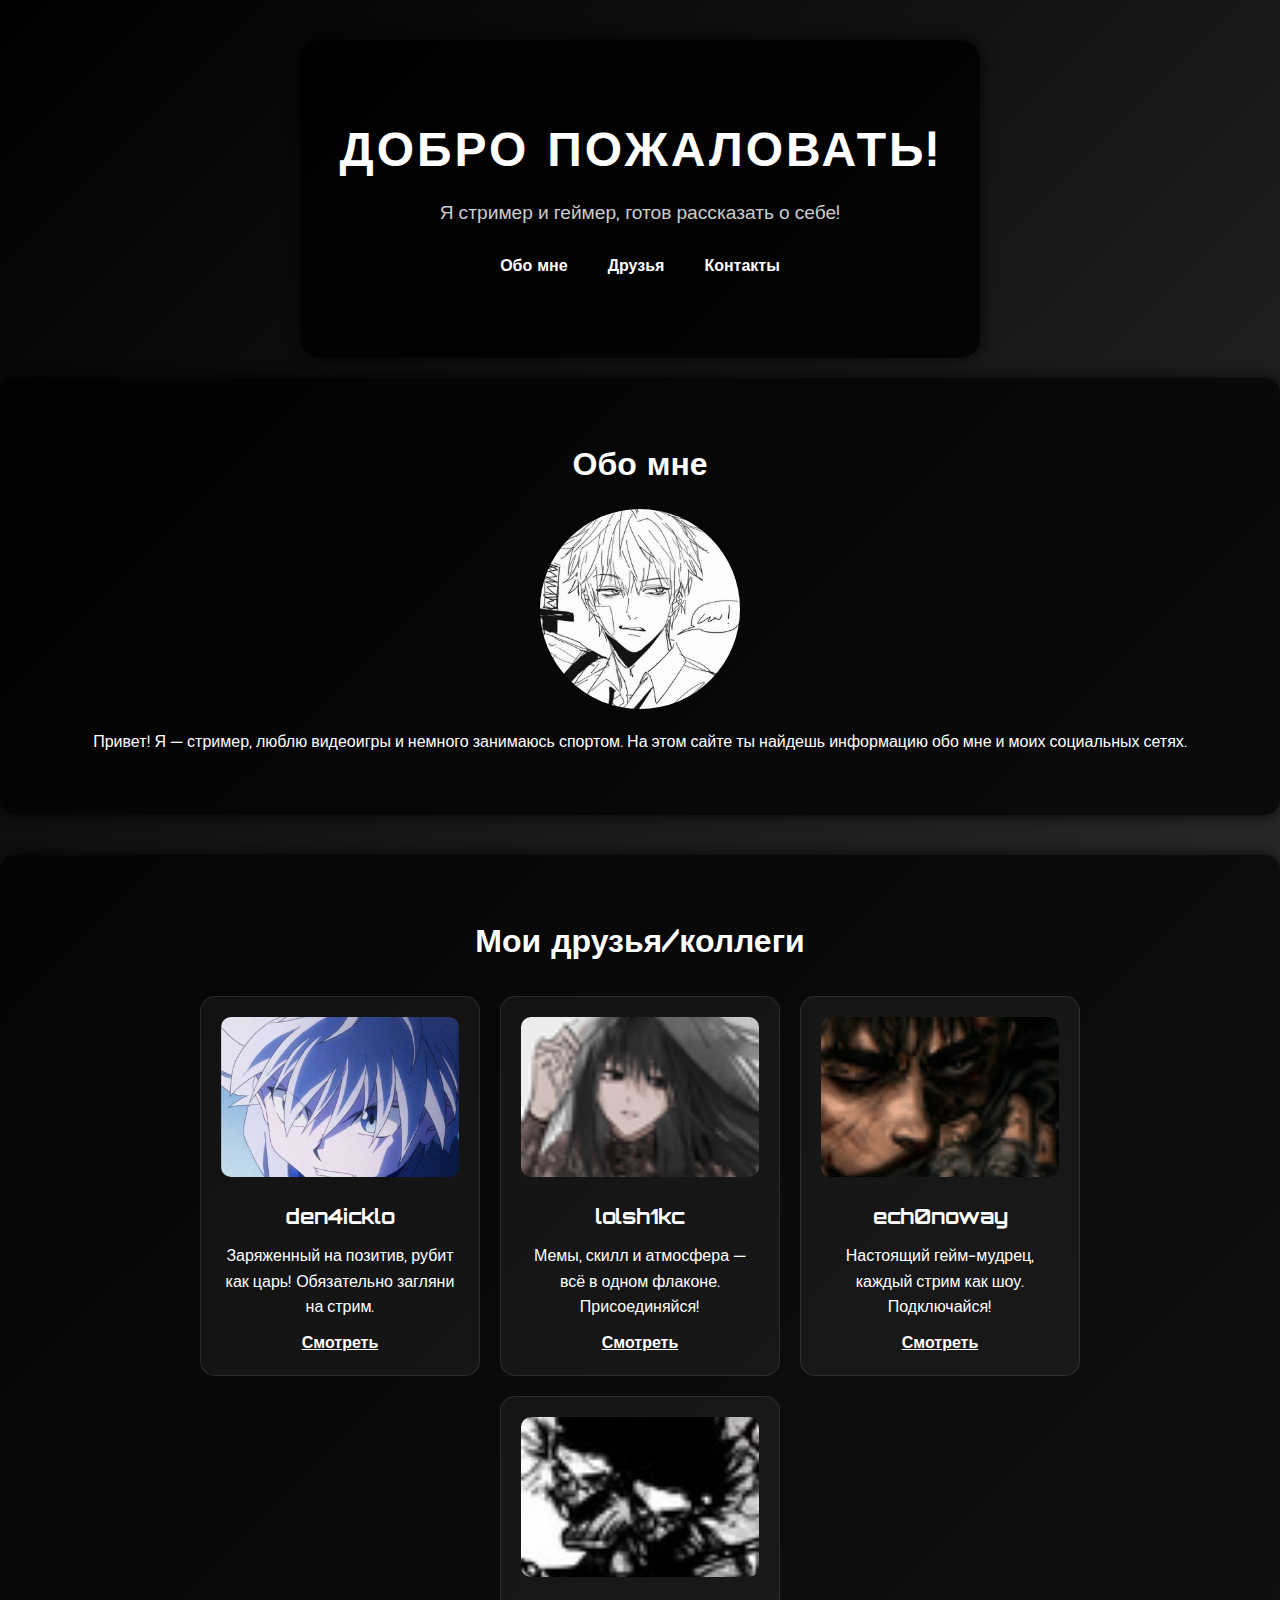
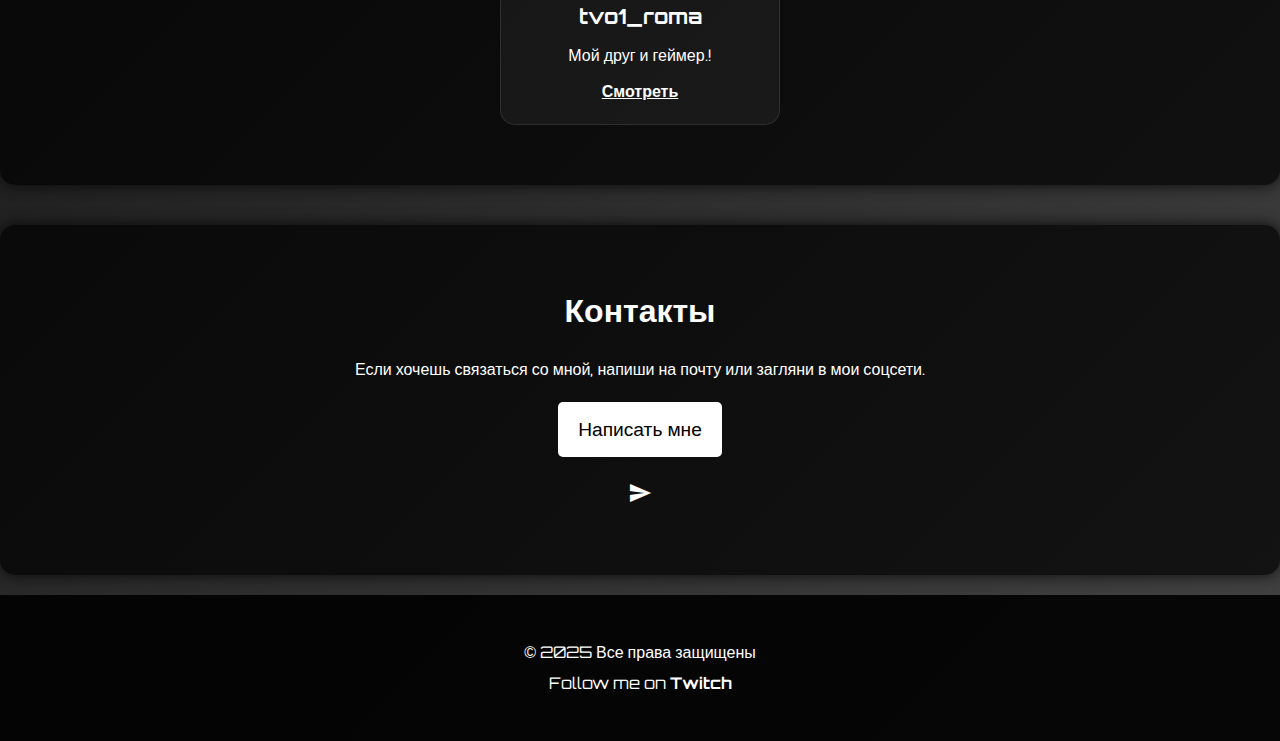
<file: index.html>
<!DOCTYPE html>
<html lang="ru">
<head>
  <meta charset="UTF-8" />
  <meta name="viewport" content="width=device-width, initial-scale=1.0"/>
  <title>biobody</title>
  <link href="https://fonts.googleapis.com/icon?family=Material+Icons" rel="stylesheet">
  <link href="https://fonts.googleapis.com/css2?family=Orbitron:wght@400;700&display=swap" rel="stylesheet">
  <style>
    * {
      margin: 0;
      padding: 0;
      box-sizing: border-box;
    }

    body {
      font-family: 'Orbitron', sans-serif;
      background: linear-gradient(135deg, #000, #434343);
      color: white;
      display: flex;
      flex-direction: column;
      align-items: center;
      text-align: center;
      min-height: 100vh;
      line-height: 1.6;
    }

    /* остальной CSS идёт дальше без изменений... */


    .container {
      width: 100%;
      max-width: 1200px;
      padding: 20px;
      margin: 0 auto;
    }

    header {
      background: rgba(0, 0, 0, 0.8);
      padding: 50px 20px;
      border-radius: 20px;
      margin-top: 40px;
      box-shadow: 0 0 15px rgba(0,0,0,0.7);
      position: relative;
    }

    h1 {
      font-size: 3rem;
      margin-bottom: 10px;
      text-transform: uppercase;
      letter-spacing: 3px;
    }

    .sub-heading {
      font-size: 1.2rem;
      color: #ccc;
    }

    section {
      padding: 40px 20px;
      margin: 20px 0;
      background-color: rgba(0, 0, 0, 0.7);
      border-radius: 15px;
      width: 100%;
      box-shadow: 0 0 15px rgba(0, 0, 0, 0.8);
    }

    h2 {
      font-size: 2rem;
      margin-bottom: 20px;
    }

    .profile-img {
      width: 200px;
      height: 200px;
      border-radius: 50%;
      object-fit: cover;
      margin: 20px auto;
      display: block;
    }

    .cta-button {
      display: inline-block;
      background-color: #fff;
      color: #000;
      padding: 12px 20px;
      font-size: 1.2rem;
      text-decoration: none;
      border-radius: 5px;
      transition: background-color 0.3s ease;
      margin-top: 20px;
    }

    .cta-button:hover {
      background-color: #f1f1f1;
    }

    footer {
      background-color: rgba(0, 0, 0, 0.9);
      padding: 20px 0;
      width: 100%;
      text-align: center;
    }

    footer p {
      margin: 5px 0;
    }

    footer a {
      color: #fff;
      text-decoration: none;
      font-weight: bold;
    }

    footer a:hover {
      text-decoration: underline;
    }

    @keyframes fadeIn {
      0% { opacity: 0; transform: translateY(30px); }
      100% { opacity: 1; transform: translateY(0); }
    }

    .fade-in {
      animation: fadeIn 1s ease-in-out;
    }

    .friends-grid {
      display: flex;
      flex-wrap: wrap;
      justify-content: center;
      gap: 20px;
      margin-top: 30px;
    }

    .friend-card {
      background-color: rgba(255, 255, 255, 0.05);
      border: 1px solid rgba(255, 255, 255, 0.1);
      border-radius: 15px;
      padding: 20px;
      width: 280px;
      text-align: center;
      transition: transform 0.3s ease, box-shadow 0.3s ease;
    }

    .friend-card:hover {
      transform: translateY(-5px);
      box-shadow: 0 0 15px rgba(255, 255, 255, 0.2);
    }

    .friend-card img {
      width: 100%;
      height: 160px;
      object-fit: cover;
      border-radius: 10px;
      margin-bottom: 15px;
    }

    .friend-card h3 {
      margin-bottom: 10px;
      font-size: 1.3rem;
    }

    .friend-card a {
      display: inline-block;
      margin-top: 10px;
      color: #fff;
      text-decoration: underline;
      font-weight: bold;
    }

    /* Social Links */
    .socials {
      margin-top: 20px;
      display: flex;
      justify-content: center;
      gap: 15px;
    }

    .socials a {
      color: white;
      font-size: 24px;
      transition: transform 0.2s ease;
    }

    .socials a:hover {
      transform: scale(1.2);
    }

    /* Burger menu */
    .burger {
      position: absolute;
      top: 20px;
      right: 20px;
      cursor: pointer;
      display: none;
      z-index: 1000;
    }

    .burger span {
      display: block;
      width: 30px;
      height: 4px;
      background: white;
      margin: 6px 0;
      transition: 0.4s;
    }

    nav {
      display: flex;
      gap: 20px;
      margin-top: 15px;
      flex-wrap: wrap;
      justify-content: center;
    }

    nav a {
      color: white;
      text-decoration: none;
      font-weight: bold;
      padding: 10px;
    }

    @media (max-width: 768px) {
      nav {
        display: none;
        flex-direction: column;
        background: #111;
        width: 100%;
        position: absolute;
        top: 100%;
        left: 0;
        z-index: 999;
        border-radius: 0 0 15px 15px;
      }

      nav.active {
        display: flex;
      }

      .burger {
        display: block;
      }
    }
  </style>
</head>
<body>

  <header class="fade-in">
    <div class="burger" onclick="document.querySelector('nav').classList.toggle('active')">
      <span></span><span></span><span></span>
    </div>
    <div class="container">
      <h1>Добро пожаловать!</h1>
      <p class="sub-heading">Я стример и геймер, готов рассказать о себе!</p>
      <nav>
        <a href="#about">Обо мне</a>
        <a href="#friends">Друзья</a>
        <a href="#contact">Контакты</a>
      </nav>
    </div>
  </header>

  <section id="about" class="fade-in">
    <div class="container">
      <h2>Обо мне</h2>
      <img src="8f8dd5ca65147f252a143f528584f2b8.jpg" alt="Профильное фото" class="profile-img">
      <p>Привет! Я — стример, люблю видеоигры и немного занимаюсь спортом. На этом сайте ты найдешь информацию обо мне и моих социальных сетях.</p>
    </div>
  </section>

<section id="friends" class="fade-in">
  <div class="container">
    <h2>Мои друзья/коллеги</h2>
    <div class="friends-grid">
      <div class="friend-card">
        <img src="den4icklo.png" alt="den4icklo">
        <h3>den4icklo</h3>
        <p>Заряженный на позитив, рубит как царь! Обязательно загляни на стрим.</p>
        <a href="https://www.twitch.tv/den4icklo" target="_blank">Смотреть</a>
      </div>
      <div class="friend-card">
        <img src="lolsh1kc.png" alt="lolsh1kc">
        <h3>lolsh1kc</h3>
        <p>Мемы, скилл и атмосфера — всё в одном флаконе. Присоединяйся!</p>
        <a href="https://www.twitch.tv/lolsh1kc" target="_blank">Смотреть</a>
      </div>
      <div class="friend-card">
        <img src="ech0noway.png" alt="ech0noway">
        <h3>ech0noway</h3>
        <p>Настоящий гейм-мудрец, каждый стрим как шоу. Подключайся!</p>
        <a href="https://www.twitch.tv/ech0noway" target="_blank">Смотреть</a>
      </div>
      <!-- Новый друг - tvo1_roma -->
      <div class="friend-card">
        <img src="tvo1_roma.png" alt="tvo1_roma">
        <h3>tvo1_roma</h3>
        <p>Мой друг и геймер.!</p>
        <a href="https://www.twitch.tv/tvo1_roma" target="_blank">Смотреть</a>
      </div>
    </div>
  </div>
</section>


  <section id="contact" class="fade-in">
    <div class="container">
      <h2>Контакты</h2>
      <p>Если хочешь связаться со мной, напиши на почту или загляни в мои соцсети.</p>
      <a href="maksatbusy@gmail.com" class="cta-button">Написать мне</a>
      <div class="socials">
        <a href="https://t.me/everybody69" target="_blank"><i class="material-icons">send</i></a>
      </div>
    </div>
  </section>

  <footer class="fade-in">
    <div class="container">
      <p>&copy; 2025 Все права защищены</p>
      <p>Follow me on <a href="https://www.twitch.tv/everybody69" target="_blank">Twitch</a></p>
    </div>
  </footer>

</body>
</html>
</file>
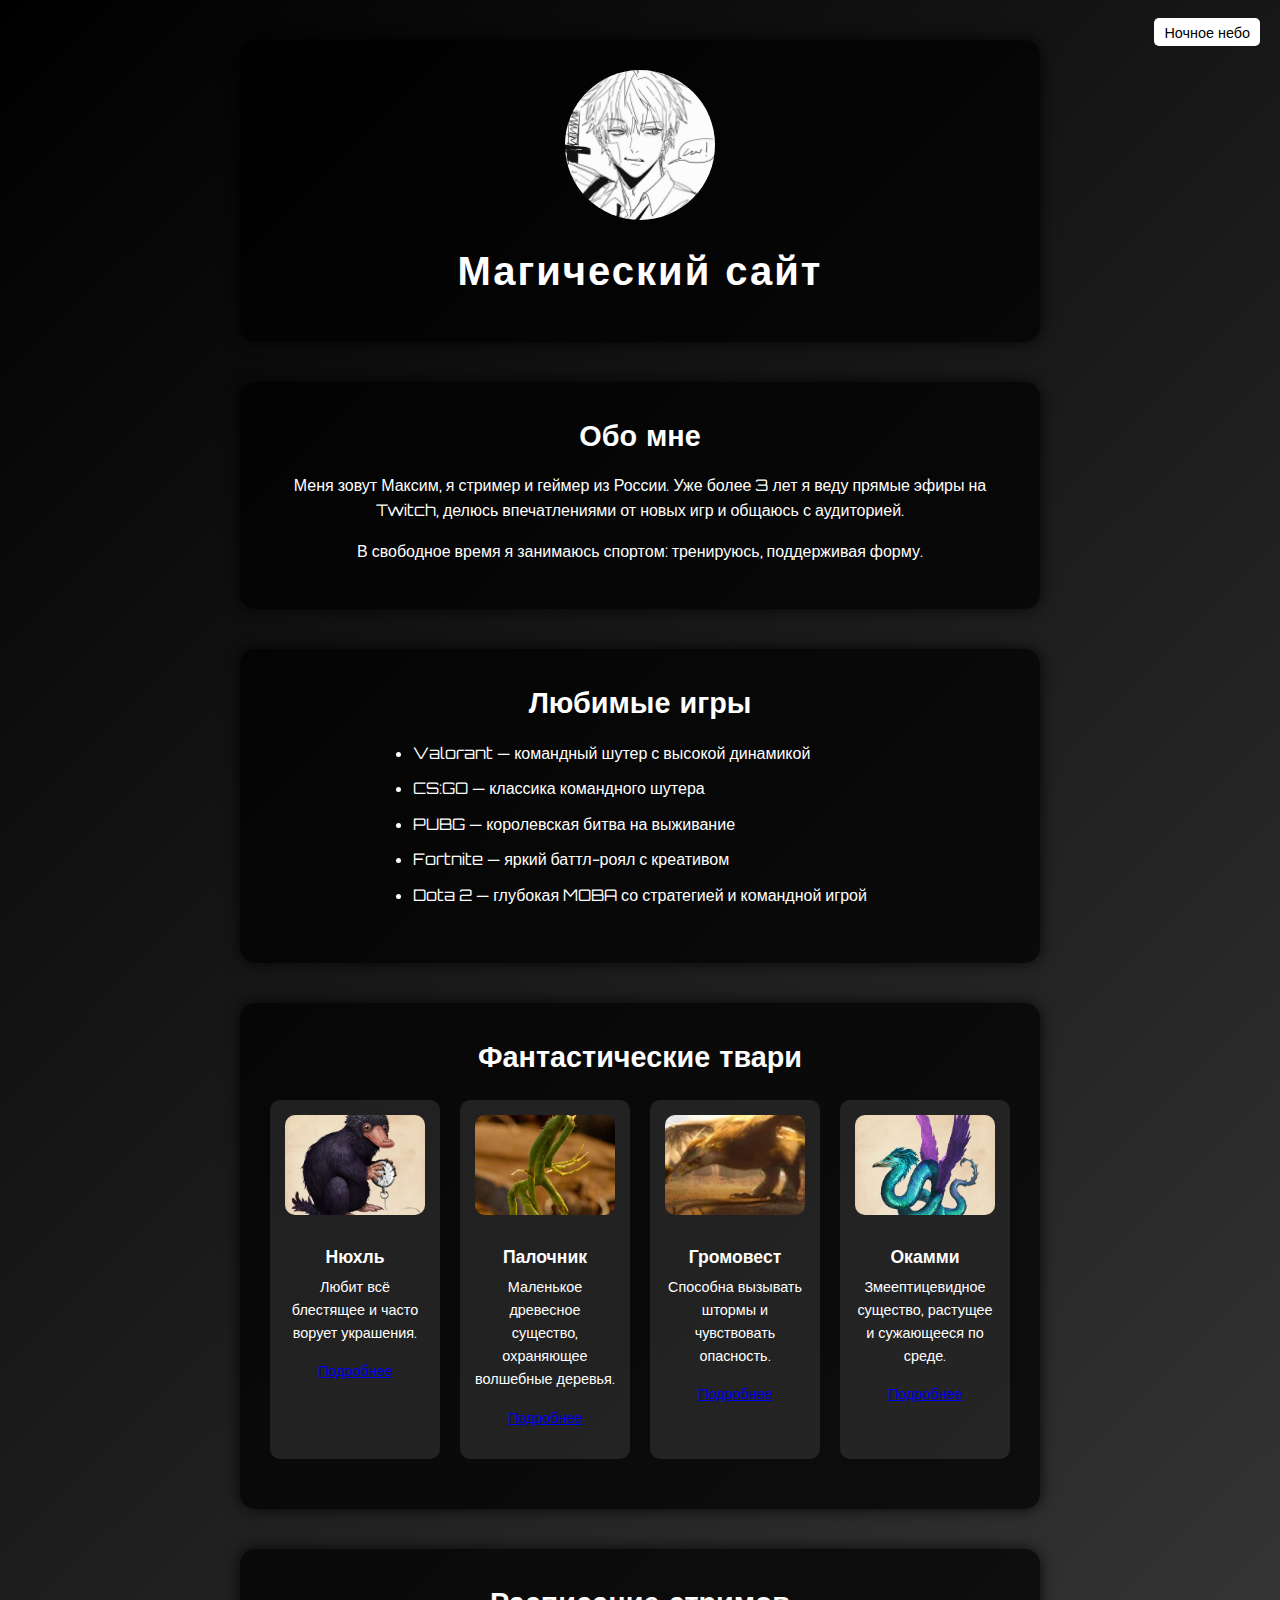
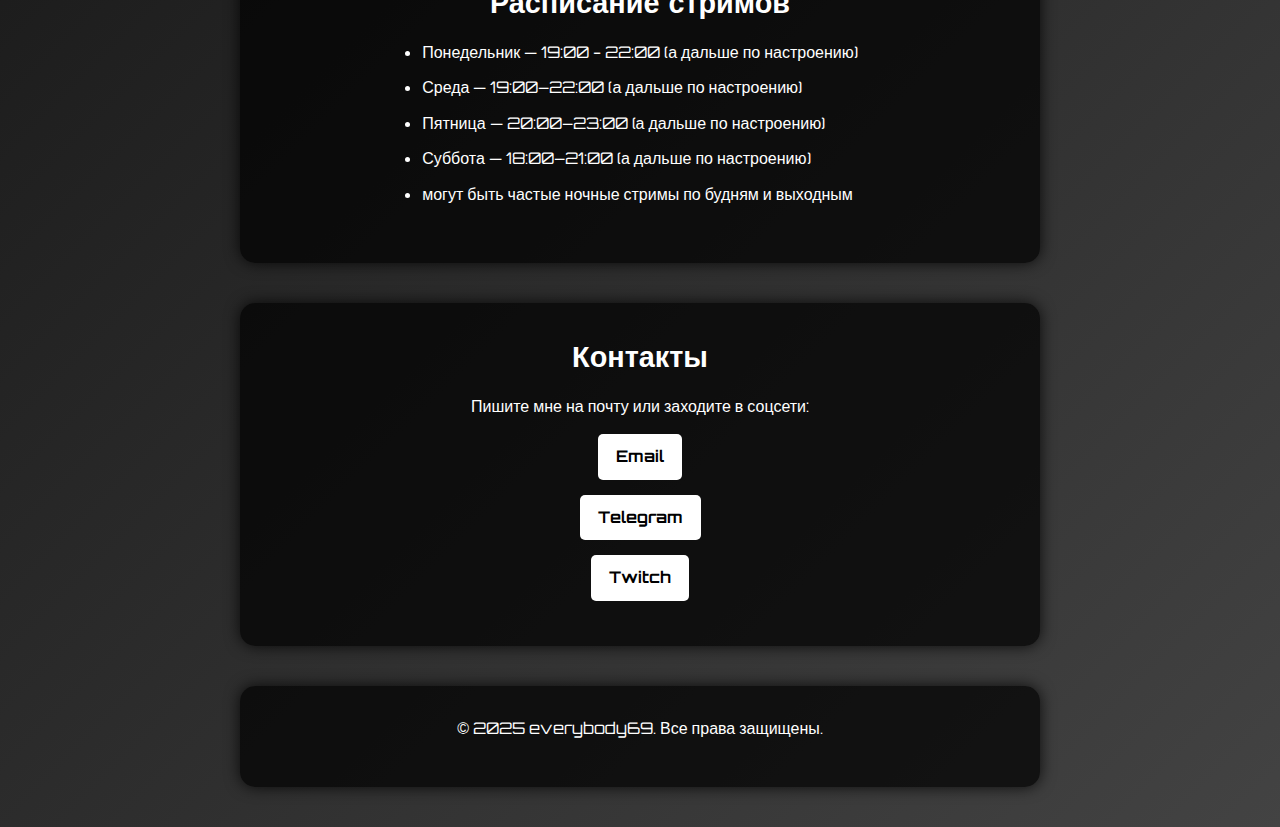
<file: minibio.html>
<!DOCTYPE html>
<html lang="ru">
<head>
  <meta charset="UTF-8">
  <meta name="viewport" content="width=device-width, initial-scale=1.0">
  <title>Обо мне — Mini Bio</title>
  <link href="https://fonts.googleapis.com/icon?family=Material+Icons" rel="stylesheet">
  <link href="https://fonts.googleapis.com/css2?family=Orbitron:wght@400;700&display=swap" rel="stylesheet">
  <style>
    * { margin: 0; padding: 0; box-sizing: border-box; }
    body {
      font-family: 'Orbitron', sans-serif;
      background: linear-gradient(135deg, #000, #434343);
      color: #fff;
      line-height: 1.6;
      display: flex;
      flex-direction: column;
      align-items: center;
      text-align: center;
      min-height: 100vh;
      padding: 20px;
      transition: background 1s;
      position: relative;
      overflow-x: hidden;
    }
    body.night { background: #000; }
    header, section, footer {
      width: 100%; max-width: 800px;
      background: rgba(0,0,0,0.7);
      border-radius: 15px;
      margin: 20px 0;
      padding: 30px;
      box-shadow: 0 0 15px rgba(0,0,0,0.8);
      animation: fadeIn 1s ease-in-out;
      position: relative;
    }
    @keyframes fadeIn { from { opacity: 0; transform: translateY(20px);} to { opacity: 1; transform: translateY(0);} }
    h1 { font-size: 2.5rem; margin-bottom: 10px; letter-spacing: 2px; }
    h2 { font-size: 1.8rem; margin-bottom: 15px; }
    p { margin-bottom: 15px; }
    ul { text-align: left; margin: 0 auto 15px; display: inline-block; }
    li { margin-bottom: 10px; }
    .profile-img { width: 150px; height: 150px; border-radius: 50%; object-fit: cover; margin-bottom: 10px; }
    .subtitle { font-size: 1rem; color: #ccc; margin-bottom: 15px; }
    .cta-button { display: inline-block; background-color: #fff; color: #000; padding: 10px 18px; border-radius: 5px; text-decoration: none; font-weight: bold; transition: 0.3s; }
    .cta-button:hover { background-color: #f1f1f1; }
    /* Звёзды */
    .star { position: absolute; background: white; border-radius: 50%; opacity: 0.8; animation: twinkle 3s infinite; }
    @keyframes twinkle { 0%,100% { opacity: 0.8; } 50% { opacity: 0.2; } }
    /* Фантастические твари */
    .beasts-grid {
      display: grid;
      grid-template-columns: repeat(auto-fit, minmax(150px, 1fr));
      gap: 20px;
      margin: 20px 0;
    }
    .beast-card {
      background: rgba(255, 255, 255, 0.1);
      padding: 15px;
      border-radius: 10px;
      transition: transform 0.3s;
    }
    .beast-card:hover { transform: scale(1.05); }
    .beast-card img {
      width: 100%;
      height: 100px;
      object-fit: cover;
      margin-bottom: 10px;
      border-radius: 10px;
    }
    .beast-card h3 { margin: 10px 0 5px; font-size: 1.1rem; }
    .beast-card p { font-size: 0.9rem; }
    /* Toggle */
    .toggle-container { position: absolute; top: 20px; right: 20px; }
    .toggle-container input { display: none; }
    .toggle-container label { cursor: pointer; background: #fff; padding: 5px 10px; border-radius: 5px; color: #000; font-size: 0.9rem; user-select: none; }
  </style>
</head>
<body>
  <div class="toggle-container">
    <input type="checkbox" id="nightToggle">
    <label for="nightToggle">Ночное небо</label>
  </div>
  <header>
    <img src="8f8dd5ca65147f252a143f528584f2b8.jpg" alt="Моя фотография" class="profile-img">
    <h1>Магический сайт</h1>
  </header>

  <section id="about">
    <h2>Обо мне</h2>
    <p>Меня зовут Максим, я стример и геймер из России. Уже более 3 лет я веду прямые эфиры на Twitch, делюсь впечатлениями от новых игр и общаюсь с аудиторией.</p>
    <p>В свободное время я занимаюсь спортом: тренируюсь, поддерживая форму.</p>
  </section>

  <section id="games">
    <h2>Любимые игры</h2>
    <ul>
      <li>Valorant — командный шутер с высокой динамикой</li>
      <li>CS:GO — классика командного шутера</li>
      <li>PUBG — королевская битва на выживание</li>
      <li>Fortnite — яркий баттл-роял с креативом</li>
      <li>Dota 2 — глубокая MOBA со стратегией и командной игрой</li>
    </ul>
  </section>

  <section id="beasts">
    <h2>Фантастические твари</h2>
    <div class="beasts-grid">
      <div class="beast-card">
        <img src="niffler.jpg" alt="Нюхль (Niffler)">
        <h3>Нюхль</h3>
        <p>Любит всё блестящее и часто ворует украшения.</p>
        <p><a href="https://harrypotter.fandom.com/ru/wiki/Нюхлер" target="_blank">Подробнее</a></p>
      </div>
      <div class="beast-card">
        <img src="bowtruckle.jpg" alt="Палочник (Bowtruckle)">
        <h3>Палочник</h3>
        <p>Маленькое древесное существо, охраняющее волшебные деревья.</p>
        <p><a href="https://harrypotter.fandom.com/ru/wiki/Пикетт" target="_blank">Подробнее</a></p>
      </div>
      <div class="beast-card">
        <img src="thunderbird.jpg" alt="Громовест (Thunderbird)">
        <h3>Громовест</h3>
        <p>Способна вызывать штормы и чувствовать опасность.</p>
        <p><a href="https://harrypotter.fandom.com/ru/wiki/Птица-гром" target="_blank">Подробнее</a></p>
      </div>
      <div class="beast-card">
        <img src="occamy.jpg" alt="Окамми (Occamy)">
        <h3>Окамми</h3>
        <p>Змеептицевидное существо, растущее и сужающееся по среде.</p>
        <p><a href="https://harrypotter.fandom.com/ru/wiki/Окамми" target="_blank">Подробнее</a></p>
      </div>
    </div>
  </section>

  <section id="schedule">
    <h2>Расписание стримов</h2>
    <ul>
      <li>Понедельник — 19:00 - 22:00 (а дальше по настроению)</li>
      <li>Среда — 19:00–22:00 (а дальше по настроению)</li>
      <li>Пятница — 20:00–23:00 (а дальше по настроению)</li>
      <li>Суббота — 18:00–21:00 (а дальше по настроению)</li>
      <li>могут быть частые ночные стримы по будням и выходным</li>
    </ul>
  </section>

  <section id="contact">
    <h2>Контакты</h2>
    <p>Пишите мне на почту или заходите в соцсети:</p>
    <p><a href="mailto:maksatbusy@gmail.com" class="cta-button">Email</a></p>
    <p><a href="https://t.me/everybody69" target="_blank" class="cta-button">Telegram</a></p>
    <p><a href="https://www.twitch.tv/everybody69" target="_blank" class="cta-button">Twitch</a></p>
  </section>

  <footer>
    <p>&copy; 2025 everybody69. Все права защищены.</p>
  </footer>

  <script>
    // Создание звёзд
    function createStar() {
      const star = document.createElement('div');
      star.classList.add('star');
      const size = Math.random() * 3 + 1;
      star.style.width = size + 'px';
      star.style.height = size + 'px';
      star.style.top = Math.random() * window.innerHeight + 'px';
      star.style.left = Math.random() * window.innerWidth + 'px';
      document.body.append(star);
      setTimeout(() => star.remove(), 5000);
    }
    // Звёзды при включенном ночном режиме
    const toggle = document.getElementById('nightToggle');
    toggle.addEventListener('change', () => {
      document.body.classList.toggle('night', toggle.checked);
      if (toggle.checked) {
        for (let i = 0; i < 50; i++) setTimeout(createStar, i * 200);
      } else {
        document.querySelectorAll('.star').forEach(s => s.remove());
      }
    });
  </script>
</body>
</html>
</file>
